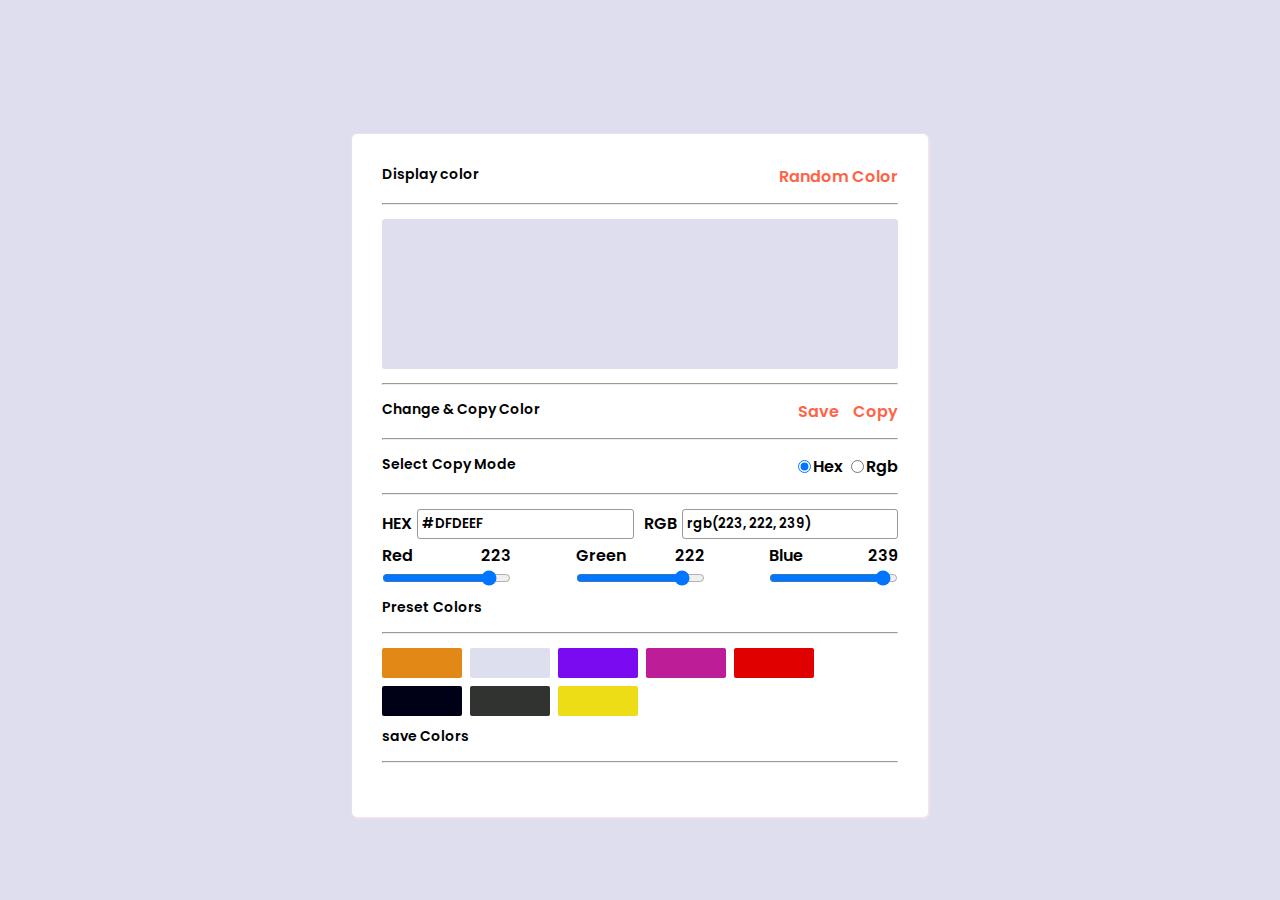
<file: index.html>
<!DOCTYPE html>
<html lang="en">
  <head>
    <meta charset="UTF-8" />
    <meta name="viewport" content="width=device-width, initial-scale=1.0" />
    <link rel="stylesheet" href="./main.css" />
    <title>colors</title>
  </head>
  <body>
    <div class="container">
      <div class="bar">
        <h5>Display color</h5>
        <button class="ChangeBtn">Random Color</button>
      </div>
      <hr />
      <div class="box"></div>
      <hr />
      <div class="bar">
        <h5>Change & Copy Color</h5>
        <div>
          <button class="saveBtn">Save</button>
          <button class="copyBtn">Copy</button>
        </div>
      </div>
      <hr />
      <div class="bar">
        <h5>Select Copy Mode</h5>
        <div class="radioBox">
          <div class="radiobtnbox">
            <input
              type="radio"
              name="radio"
              id="hexRadio"
              checked
              value="hex"
            /><label for="hexRadio">Hex</label>
          </div>
          <div class="radiobtnbox">
            <input type="radio" name="radio" id="rgbRadio" value="rgb" /><label
              for="rgbRadio"
              >Rgb</label
            >
          </div>
        </div>
      </div>
      <hr />
      <!-- color text input -->
      <div class="inputContainer">
        <div class="colorInputBox">
          <span>HEX</span>
          <div class="inputBox">
            <input type="text" value="#DFDEEF" class="hexColor" />
          </div>
        </div>
        <div class="colorInputBox">
          <span>RGB</span>
          <div class="inputBox">
            <!-- <span>rgb</span> -->
            <input type="text" value="rgb(223, 222, 239)" class="rgbColor" />
          </div>
        </div>
      </div>
      <!-- range input -->
      <div class="inputContainer">
        <div class="rangeBox">
          <div class="bar rangeTextRed"><span>Red</span> <span>223</span></div>
          <input type="range" max="255" name="Red" class="red" value="223" />
        </div>
        <div class="rangeBox">
          <div class="bar rangeTextGreen">
            <span>Green</span> <span>222</span>
          </div>
          <input
            type="range"
            max="255"
            name="green"
            class="green"
            value="222"
          />
        </div>
        <div class="rangeBox">
          <div class="bar rangeTextBlue">
            <span>Blue</span> <span>239</span>
          </div>
          <input type="range" max="255" name="blue" class="blue" value="239" />
        </div>
      </div>
      <div class="bar">
        <h5>Preset Colors</h5>
      </div>
      <hr />
      <div class="presetContainer presetBox"></div>
      <div class="bar">
        <h5>save Colors</h5>
      </div>
      <hr />
      <div class="presetContainer saveBox"></div>
    </div>
  </body>
  <script src="./app.js"></script>
</html>
</file>
<file: main.css>
@import url("https://fonts.googleapis.com/css2?family=Poppins:ital,wght@0,100;0,200;0,300;0,400;0,500;0,600;0,700;0,800;0,900;1,100;1,200;1,300;1,400;1,500;1,600;1,700;1,800;1,900&display=swap");
*,
*::after,
*::before {
  box-sizing: border-box;
  padding: 0;
  margin: 0;
  font-family: "Poppins", sans-serif;
  font-weight: 600;
}

html {
  scroll-behavior: smooth;
}

input,
textarea {
  outline: none;
  border: none;
  width: 100%;
}

body {
  transition: all 0.4s;
}

h1,
h2,
h3 {
  font-weight: 800;
}
h5 {
  font-size: 14px;
}
ul {
  list-style: none;
}

a {
  text-decoration: none;
}

button {
  cursor: pointer;
  border: none;
  outline: none;
}

img {
  max-width: 100%;
  height: auto;
}

body {
  display: flex;
  justify-content: center;
  align-items: center;
  min-height: 100vh;
  background: #dfdeef;
}
.container {
  background: #ffffff;
  border-radius: 5px;
  width: 45vw;
  box-shadow: 1px 1px 3px #fdeaea;
  padding: 30px;
  margin-top: 50px;
}
@media only screen and (max-width: 900px) {
  .container {
    width: 90vw;
  }
}
@media only screen and (max-width: 600px) {
  .container {
    width: 100%;
  }
  .inputContainer {
    flex-direction: column;
  }
}

button {
  background: none;
  color: #ff6347;
  font-size: 16px;
}
.box {
  width: 100%;
  height: 150px;
  background: #dfdeef;
  transition: 0.4s all;
  border-radius: 3px;
}
/* button and titles */
.bar {
  display: flex;
  justify-content: space-between;
}
hr {
  margin: 14px 0;
}
/* save and copy btn */
.saveBtn {
  margin-right: 10px;
}
/* radio input */
.radioBox {
  display: flex;
  gap: 8px;
}
.radiobtnbox {
  display: flex;
  align-items: center;
  gap: 2px;
}
label {
  user-select: none;
  cursor: pointer;
}
/* input hex and rgb codes css */
.inputContainer {
  display: flex;
  justify-content: space-between;
  gap: 10px;
  margin-bottom: 4px;
}
.colorInputBox {
  display: flex;
  align-items: center;
  gap: 5px;
}
.inputBox {
  display: flex;
  align-items: center;
  border: 1px solid #5a5a5a9c;
  border-radius: 3px;
  padding: 4px 10px 4px 4px;
}
/* preset color */
.presetContainer {
  display: flex;
  flex-wrap: wrap;
  gap: 8px;
  margin-bottom: 10px;
  cursor: pointer;
  width: fit-content;
}
.preset {
  width: 80px;
  height: 30px;
  border-radius: 2px;
}
/* toast massage */
.toast {
  width: auto;
  background: rgb(6, 206, 6);
  color: white;
  padding: 10px;
  border-radius: 4px;
  font-size: 14px;
  position: fixed;
  top: 10px;
  right: 10px;
  cursor: pointer;
}
.toastAnimationStart {
  animation: toastStart ease-out 0.5s;
}
.toastAnimationEnd {
  animation: toastEnd ease-out 0.5s;
}
@keyframes toastStart {
  0% {
    transform: translateX(300px);
  }
  100% {
    transform: translateX(0px);
  }
}
@keyframes toastEnd {
  0% {
    transform: translateX(0px);
  }
  100% {
    transform: translateX(300px);
  }
}
.image {
  height: 300px;
  
}
.backgroundInput {
  display: flex;
  width: 100%;
  flex-direction: column;
  padding: 10px;
  display: none;
}
.backgroundInput label,
select {
  width: 100%;
}
#image {
  display: none;
}
.imagebutton {
  padding: 10px;
  color: #ff6347;
}
.ClearImage{
  display: none;
}
</file>
